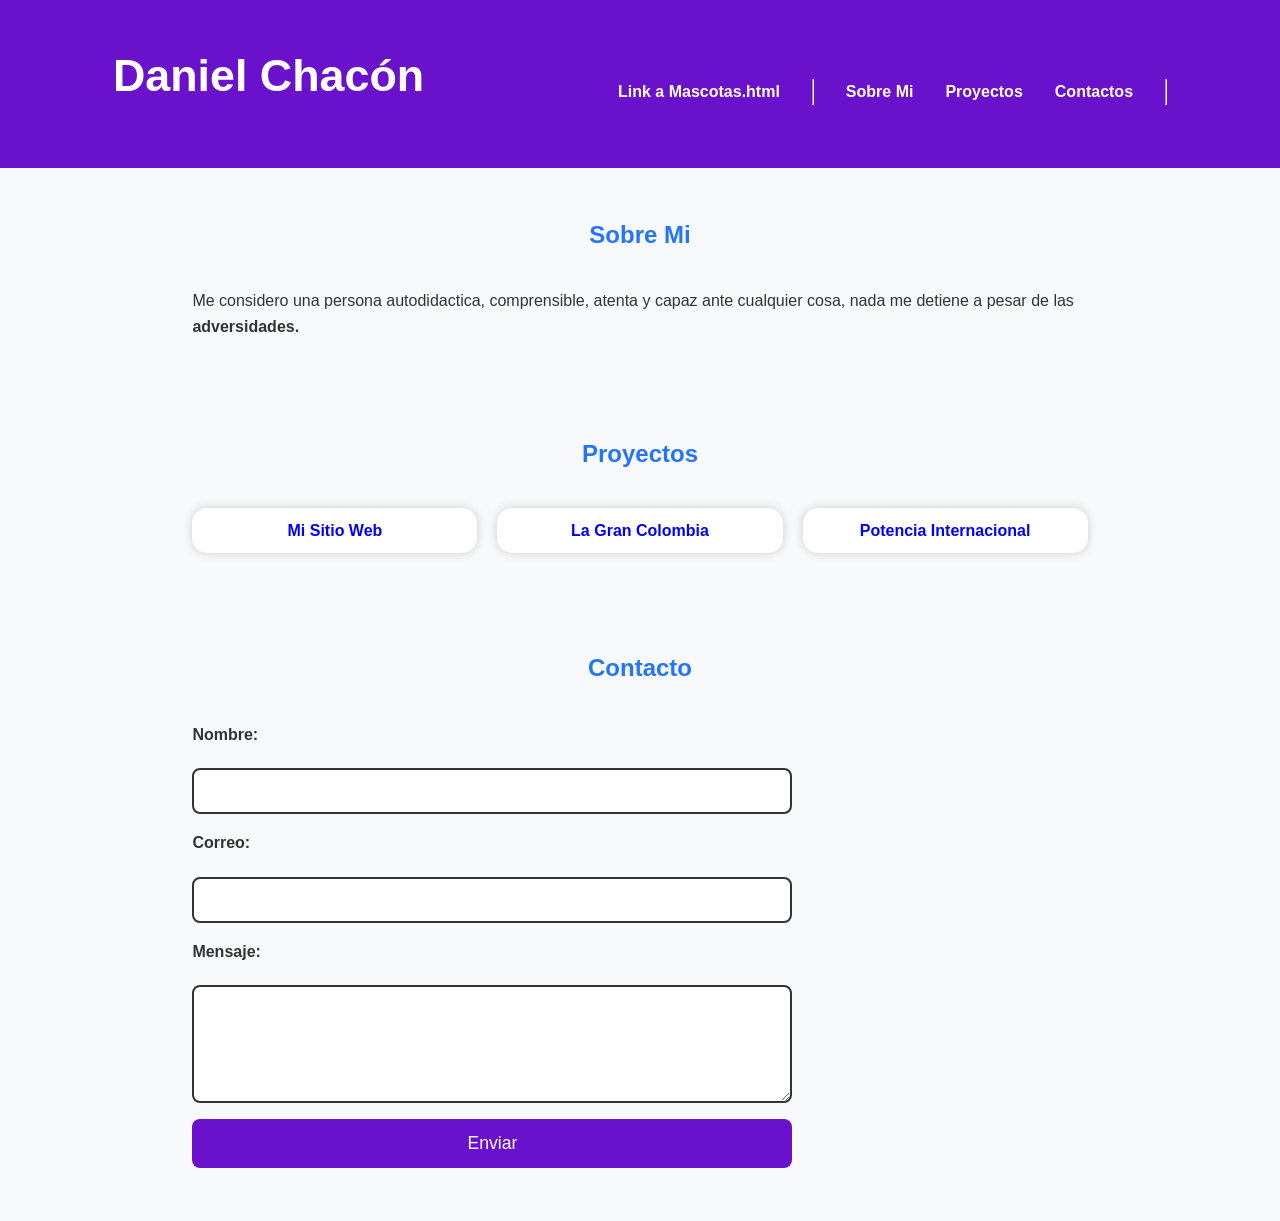
<file: index.html>
<!DOCTYPE html>
<html lang="es">
    <head>
        <meta charset="UTF-8">
        <meta name="viewport" content="width=device-width, initial-scale=1.0">
        <title>Portafolio</title>
        <link rel="stylesheet" href="css/styles.css">
    </head>
        <body>
            <!--Header-->
            <header>
                <h1>Daniel Chacón</h1>
                <!--Menú De Navegacion-->
                <nav>
                    <ul>
                        <li><a href="mascotas.html">Link a Mascotas.html</a></li><hr>
                        <li><a href="#about_me">Sobre Mi</a></li>
                        <li><a href="#projects">Proyectos</a></li>
                        <li><a href="#contact">Contactos</a></li><hr>
                    </ul>
                </nav>
            </header>
                <!--Seccion Sobre Mi-->
                <section>
                    <h2>Sobre Mi</h2>
                    <p>Me considero una persona autodidactica, comprensible, atenta y capaz ante cualquier cosa, nada me detiene a pesar de las <strong>adversidades.</strong></p>
                </section>
                <!--Seccion De Proyectos-->
                <section class="proyectos">
                    <h2>Proyectos</h2>
                    <ul>
                        <li><a href="misitioweb">Mi Sitio Web</a></li>
                        <li><a href="lagrancolombia">La Gran Colombia</a></li>
                        <li><a href="potencia">Potencia Internacional</a></li>
                    </ul>
                </section>
                <!--Seccion De Contacto-->
                <section>
                    <h2 id="exitoso">Contacto</h2>
                    <form>
                        <label for="nombre">Nombre:</label>
                        <input type="text" id="nombre" required>
            
                        <label for="email">Correo:</label>
                        <input type="email" id="email" required>

                        <label for="mensaje">Mensaje:</label>
                        <textarea id="mensaje" rows="5" required></textarea>

                        <button type="submit">Enviar</button>
                    </form>
                </section>
                <script src="script.js"></script>
        </body>
</html>
</file>
<file: css/styles.css>
:root {
    --color-principal: #6a11cb;
    --color-secundario: #2575fc;
    --color-texto: #333;
    --color-fondo: #f8f9fa;
}

* {
    margin: 0;
    padding: 0;
    box-sizing: border-box;
}

body {
    font-family: 'Segoe UI', Tahoma, Geneva, Verdana, sans-serif;
    background-color: #f8f9fa;
    color: #333;
    line-height: 1.6;
}

/* HEADER */
header {
    display: flex;
    justify-content: space-around;
    align-items: center;
    background: var(--color-principal);
    color: white;
    text-align: center;
    padding: 2.5rem 1rem;
}

header h1 {
    font-size: 2.8rem;
    margin-bottom: 1rem;
}

nav {
    margin-top: 1rem;
}

nav ul {
    list-style: none;
    display: flex;
    justify-content: center;
    gap: 2rem;
    flex-wrap: wrap;
}

nav a {
    color: white;
    text-decoration: none;
    font-weight: 600;
    transition: all 0.3s;
}

nav a:hover {
    color: #ffd700;
    transform: scale(1.1);
}

/* SECCIONES GENERALES */
section {
    padding: 3rem 8%;
    max-width: 1100px;
    margin: 0 auto;
}

section h2 {
    text-align: center;
    color: var(--color-secundario);
    margin-bottom: 1.5rem;
    padding-bottom: 10px;
}

.proyectos ul {
    display: grid;
    grid-template-columns: repeat(3, 1fr);
    gap: 20px;
    padding: 0;
}


.proyectos {
    text-align: center;
}

.proyectos li {
    background: white;
    margin: 0;
    padding: 10px;
    border-radius: 15px;
    list-style: none;
    text-align: center;
    box-shadow: 0 0 10px rgb(206, 204, 204);
}

.proyectos a {
    text-decoration: none;
    color: blue;
    font-weight: bold;
}

/* GALERÍA DE MASCOTAS */
.galeria {
    margin-top: 2rem;
    display: grid;
    grid-template-columns: repeat(3, 1fr);
    gap: 2rem;
}

.galeria article {
    display: flex;
    flex-direction: column;
    justify-content: space-between;
    background: white;
    border-radius: 15px;
    overflow: hidden;
    box-shadow: 0 5px 15px rgba(0, 0, 0, 0.1);
    transition: all 0.3s ease;
}

.galeria article:hover {
    transform: translateY(-10px);
    box-shadow: 0 15px 30px rgba(0, 0, 0, 0.15);
}

img {
    max-width: 100%;
    height: auto;
    display: block;
}

.galeria h3 {
    padding: 1rem 1rem 0.5rem;
    color: var(--color-secundario);
    font-size: 1.4rem;
}

.galeria p {
    padding: 0 1rem 1.5rem;
    color: #555;
}

/* FORMULARIO DE CONTACTO */
form {
    max-width: 600px;
    display: flex;
    flex-direction: column;
    gap: 1rem;
}

label {
    font-weight: bold;
    margin-bottom: 5px;
    display: block;
}

input, textarea {
    padding: 12px;
    border: 2px solid var(--color-texto);
    border-radius: 8px;
    font-size: 1rem;
}

button {
    padding: 14px;
    background: var(--color-principal);
    color: white;
    border: none;
    border-radius: 8px;
    font-size: 1.1rem;
    cursor: pointer;
    transition: 0.3s;
}

button:hover {
    background: var(--color-secundario);
    transform: translateY(-3px);
}

/* RESPONSIVE */
@media (max-width: 1024px) {

    .proyectos ul {
        grid-template-columns: repeat(2, 1fr);
    }

    .galeria {
        grid-template-columns: repeat(2, 1fr);
    }
}

@media (max-width: 768px) {
    header {
        flex-direction: column;
    }
    header h1 {
        font-size: 2.3rem;
    }
    
    nav ul {
        flex-direction: column;
        gap: 0.5rem;
    }

    .proyectos ul {
        grid-template-columns: 1fr;
    }

    .galeria {
        grid-template-columns: 1fr;
    }
}
</file>
